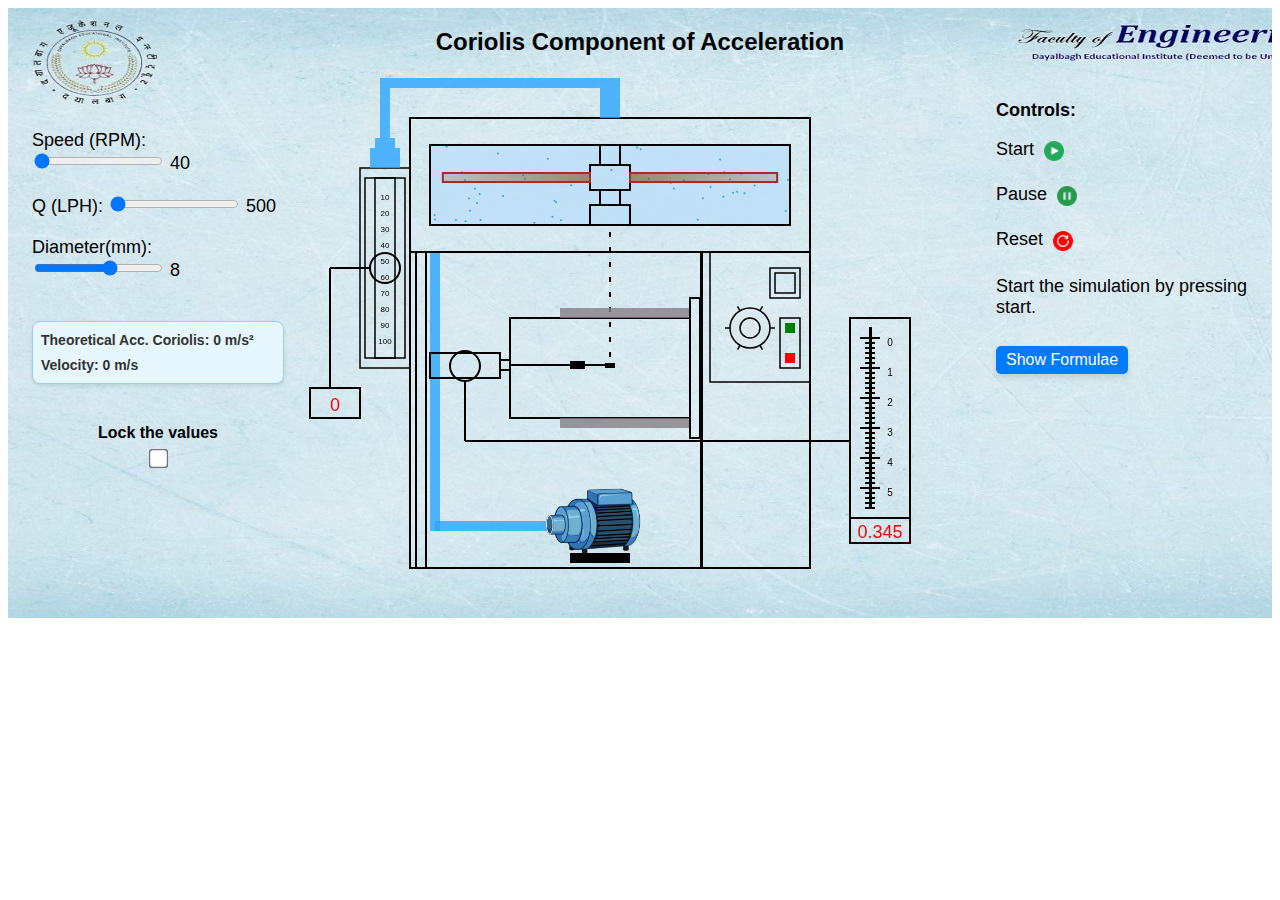
<file: simulation/index.html>
<!DOCTYPE html>
<html lang="en">
<head>
    <meta charset="UTF-8">
    <meta name="viewport" content="width=device-width, initial-scale=1.0">
    <link rel="stylesheet" href="./css/main.css">
    <title>Coriolis Component of Acceleration</title>
</head>
<body>
    <div id="mainContainer">
        <div id="container">
            <div id="header">
                <h2 >Coriolis Component of Acceleration</h2>

            </div>

            <div id="simulation">


            <div id="leftPane">

                <div style="margin-top: 50px; padding-left: 20px;" id="inputs_cor">

                

                <div id="rpmInput" >
                    <label for="rpm">Speed (RPM):</label>
                    <input
                      type="range"
                      id="rpm"
                      min="40"
                      step="10"
                      max="200"
                      value="40"
                    />
                    <span id="rpm_value">40</span>
                  </div>

                  <div id="qInput" >
                    <label for="q">Q (LPH):</label>
                    <input
                      type="range"
                      id="q"
                      min="500"
                      step="50"
                      max="1000"
                      value="500"
                    />
                    <span id="q_value">500</span>
                  </div>

                  <div id="diameter_input" >
                    <label for="diameter">Diameter(mm):</label>
                    <input
                      type="range"
                      id="diameter"
                      min="5"
                      step="1"
                      max="10"
                      value="8"
                    />
                    <span id="diameter_value">8</span>
                  </div>

                  <div id="theoritcal_results">
                    <b><span id="cor_theoretical">Theoretical Acc. Coriolis: 0 m/s²</span></b>
                                             <b><span id="velocity_theoretical">Velocity: 0 m/s</span></b>
                  </div>



                  <div style="display: flex; flex-direction: column; align-items: center; margin-top: 20px;">
                    <label for="lock_cor" style="font-size: 16px; color: black; font-weight: bold;">Lock the values</label>
                    <input type="checkbox" id="lock_cor" style="margin-top: 10px; transform: scale(1.5);" onclick="checkBox_cor()">
                  </div>
                  

                 
                  
                
                
                
                
                
                </div>

                
                
                
                
                
            

                

                


            </div>

            <div id="middlePane">
                <canvas id="cnv" width="700px" height="500px"></canvas>
                <img id="water-pump" src='./images/water-pump.png'>
                
            </div>


            <div id="rightPane" >
              <div class="controls">
                <div class="control_heading"><b>Controls:</b></div>
                <div class="play">
                  Start
                  <button type="play" id="playButton_cor">
                    <img src="images/play.png" />
                  </button>
                </div>
                <div class="pause">
                  Pause
                  <button type="button" id="pauseButton_cor">
                    <img src="images/pause.png" alt="Pause" />
                  </button>
                </div>
                <div id="reset">
                  Reset
                  <button type="reset" id="resetButton_cor">
                    <img src="images/reset.png" />
                  </button>
                </div>
              </div>
  
              <div  id="update_cor">Start the simulation by pressing start.</div>
  
           
  
  
              <div hidden>
                <table>
                  <tr>
                    <th>Results</th>
                    <th>Values</th>
                  </tr>
                  <tr>
                  <td>Discharge (Q) </td>
                    <td id="discharge">0 m³/sec</td>
                  </tr>
                  <tr>
                    <td>Velocity </td>
                    <td id="velocity">0 m/sec</td>
                  </tr>
                  <tr>
                    <td>Torque(SB difference * 0.06)</td>
                    <td id="torque">0 N-m</td>
                  </tr>

                  <tr>
                    <td>Formula Used</td>
                    <td><img id="formula" src="images/formula_coriolis.png" /></td>
                  </tr>
  
                  <tr>
                    <td>Coriolis Acceleration (Experimental)</td>
                    <td id="result_cor">0 m/s²</td>
                  </tr>
                </table>
              </div>
             
             <!-- Modal Structure -->
<div id="resultsModal">
  <div class="modal-content">
    <!-- Close Button -->
    <span id="closeResultsModal" class="close-button">&times;</span>

    <!-- Modal Header -->
    <h2 class="modal-title">Results and Observations</h2>

    <!-- Input Data Container -->
    <div id="inputDataContainer" class="input-data-container">
     
      <ul id="inputDataList"></ul>
    </div>

    <!-- Table Container -->
    <div id="resultsTableContainer" class="results-table-container"></div>

    <!-- Download Button -->
    <button class="download-button" onclick="downloadResults()">Download Data</button>
  </div>
</div>

  <div class="output">    
    <!-- Show Formulae Button -->
<button  id="formula-button" onclick="showFormulaeModal()">Show Formulae</button>       
<button hidden  id="showResultsButton" onclick="showPopupResults()">Observation Table</button>
              


</div>

<!-- Formulae Modal Structure -->
<div id="formulaeModal" class="modal">
  <div class="modal-content">
    <!-- Close Button -->
    <span id="closeFormulaeModal" class="close-button">&times;</span>
    
    <!-- Formulae Container -->
    <div id="formulaeContainer">
      <h3>Formulae</h3>
      <ul id="formulaeList"></ul>
    </div>
  </div>
</div>


            </div>

            



            

        </div>

    </div>



    <script src="./js/main.js"></script>
    <div id="copyright" title="Developer : Harsh Pathak,Aysha and Ambuj Kulshrestha , Dayalbagh Educational Instiute,Agra "></div>
    <div id="Developer_information" 
    title="Developer Name:
                 1.Harsh Pathak
                   (06hpathak@gmail.com)
                 2.Aysha
                   (satsangiaysha@gmail.com)
                 3.Ambuj Kulshrestha
                   (ambujkul.dei@gmail.com)
    Instiute Name: Dayalbagh Educational Instiute, Agra">
    </div>
    
<script src="../assets/js/iframeResize.js"></script></body>

</html>
</file>
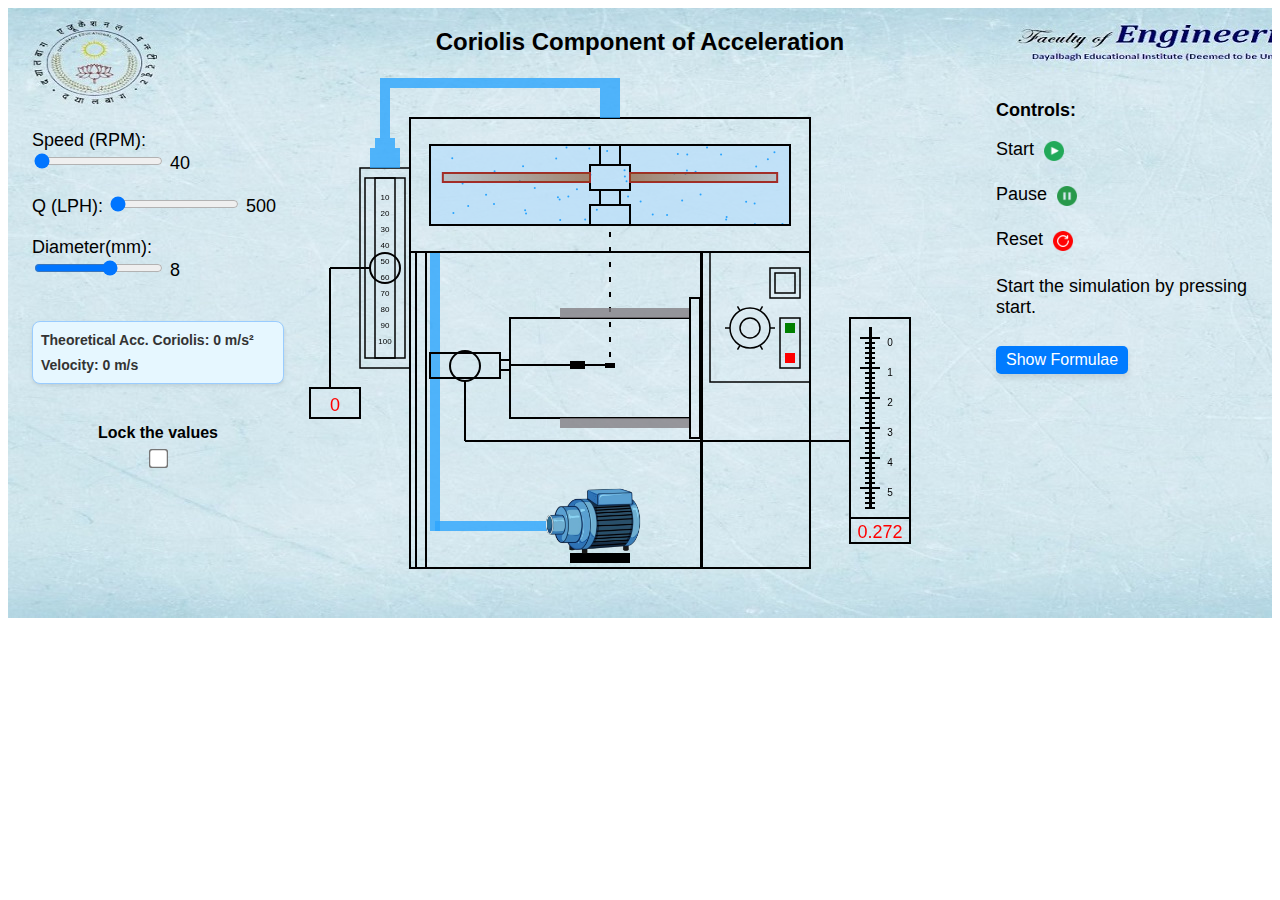
<file: experiment/simulation/index.html>
<!DOCTYPE html>
<html lang="en">
<head>
    <meta charset="UTF-8">
    <meta name="viewport" content="width=device-width, initial-scale=1.0">
    <link rel="stylesheet" href="./css/main.css">
    <title>Coriolis Component of Acceleration</title>
</head>
<body>
    <div id="mainContainer">
        <div id="container">
            <div id="header">
                <h2 >Coriolis Component of Acceleration</h2>

            </div>

            <div id="simulation">


            <div id="leftPane">

                <div style="margin-top: 50px; padding-left: 20px;" id="inputs_cor">

                

                <div id="rpmInput" >
                    <label for="rpm">Speed (RPM):</label>
                    <input
                      type="range"
                      id="rpm"
                      min="40"
                      step="10"
                      max="200"
                      value="40"
                    />
                    <span id="rpm_value">40</span>
                  </div>

                  <div id="qInput" >
                    <label for="q">Q (LPH):</label>
                    <input
                      type="range"
                      id="q"
                      min="500"
                      step="50"
                      max="1000"
                      value="500"
                    />
                    <span id="q_value">500</span>
                  </div>

                  <div id="diameter_input" >
                    <label for="diameter">Diameter(mm):</label>
                    <input
                      type="range"
                      id="diameter"
                      min="5"
                      step="1"
                      max="10"
                      value="8"
                    />
                    <span id="diameter_value">8</span>
                  </div>

                  <div id="theoritcal_results">
                    <b><span id="cor_theoretical">Theoretical Acc. Coriolis: 0 m/s²</span></b>
                                             <b><span id="velocity_theoretical">Velocity: 0 m/s</span></b>
                  </div>



                  <div style="display: flex; flex-direction: column; align-items: center; margin-top: 20px;">
                    <label for="lock_cor" style="font-size: 16px; color: black; font-weight: bold;">Lock the values</label>
                    <input type="checkbox" id="lock_cor" style="margin-top: 10px; transform: scale(1.5);" onclick="checkBox_cor()">
                  </div>
                  

                 
                  
                
                
                
                
                
                </div>

                
                
                
                
                
            

                

                


            </div>

            <div id="middlePane">
                <canvas id="cnv" width="700px" height="500px"></canvas>
                <img id="water-pump" src='./images/water-pump.png'>
                
            </div>


            <div id="rightPane" >
              <div class="controls">
                <div class="control_heading"><b>Controls:</b></div>
                <div class="play">
                  Start
                  <button type="play" id="playButton_cor">
                    <img src="images/play.png" />
                  </button>
                </div>
                <div class="pause">
                  Pause
                  <button type="button" id="pauseButton_cor">
                    <img src="images/pause.png" alt="Pause" />
                  </button>
                </div>
                <div id="reset">
                  Reset
                  <button type="reset" id="resetButton_cor">
                    <img src="images/reset.png" />
                  </button>
                </div>
              </div>
  
              <div  id="update_cor">Start the simulation by pressing start.</div>
  
           
  
  
              <div hidden>
                <table>
                  <tr>
                    <th>Results</th>
                    <th>Values</th>
                  </tr>
                  <tr>
                  <td>Discharge (Q) </td>
                    <td id="discharge">0 m³/sec</td>
                  </tr>
                  <tr>
                    <td>Velocity </td>
                    <td id="velocity">0 m/sec</td>
                  </tr>
                  <tr>
                    <td>Torque(SB difference * 0.06)</td>
                    <td id="torque">0 N-m</td>
                  </tr>

                  <tr>
                    <td>Formula Used</td>
                    <td><img id="formula" src="images/formula_coriolis.png" /></td>
                  </tr>
  
                  <tr>
                    <td>Coriolis Acceleration (Experimental)</td>
                    <td id="result_cor">0 m/s²</td>
                  </tr>
                </table>
              </div>
             
             <!-- Modal Structure -->
<div id="resultsModal">
  <div class="modal-content">
    <!-- Close Button -->
    <span id="closeResultsModal" class="close-button">&times;</span>

    <!-- Modal Header -->
    <h2 class="modal-title">Results and Observations</h2>

    <!-- Input Data Container -->
    <div id="inputDataContainer" class="input-data-container">
     
      <ul id="inputDataList"></ul>
    </div>

    <!-- Table Container -->
    <div id="resultsTableContainer" class="results-table-container"></div>

    <!-- Download Button -->
    <button class="download-button" onclick="downloadResults()">Download Data</button>
  </div>
</div>

  <div class="output">    
    <!-- Show Formulae Button -->
<button  id="formula-button" onclick="showFormulaeModal()">Show Formulae</button>       
<button hidden  id="showResultsButton" onclick="showPopupResults()">Observation Table</button>
              


</div>

<!-- Formulae Modal Structure -->
<div id="formulaeModal" class="modal">
  <div class="modal-content">
    <!-- Close Button -->
    <span id="closeFormulaeModal" class="close-button">&times;</span>
    
    <!-- Formulae Container -->
    <div id="formulaeContainer">
      <h3>Formulae</h3>
      <ul id="formulaeList"></ul>
    </div>
  </div>
</div>


            </div>

            



            

        </div>

    </div>



    <script src="./js/main.js"></script>
    <div id="copyright" title="Developer : Harsh Pathak,Aysha and Ambuj Kulshrestha , Dayalbagh Educational Instiute,Agra "></div>
    <div id="Developer_information" 
    title="Developer Name:
                 1.Harsh Pathak
                   (06hpathak@gmail.com)
                 2.Aysha
                   (satsangiaysha@gmail.com)
                 3.Ambuj Kulshrestha
                   (ambujkul.dei@gmail.com)
    Instiute Name: Dayalbagh Educational Instiute, Agra">
    </div>
    
</body>

</html>
</file>
<file: simulation/css/main.css>
#mainContainer {
    display: flex;
    justify-content: center;
    font-family:'Segoe UI', Tahoma, Geneva, Verdana, sans-serif
}

#container{
    width: 1330px;
    height:800px;
    flex-direction: column;
    background: URL("../images/background.jpg") no-repeat;
    justify-content: center;
  
  }

  #header {
    width: 100%;
    text-align: center;
  }
  
  #simulation {
    display: flex;
    
  }

  #leftPane,
#rightPane{
  flex: 1;
  padding: 4px;
  overflow-y: auto;
  background-color: transparent;
  font-size: large;
  /* border-right: 1px solid #ccc; */
}

#middlePane {
  flex: 2;
  display: flex;
  align-items: center;
  justify-content: center;
  background-color: transparent;
  /* border-right: 1px solid #ccc; */
  padding: 2px;
}

canvas {
  background-color: transparent;

 
}


#middlePane{
  position: relative;
}
#water-pump{
  position: absolute;
  height: 130px;
  top:380px;
  left:240px
  
}

#inputs_cor {
  display: flex;
  flex-direction: column;
  gap: 20px;
}

button {
  padding: 5px;
  font-size: 16px;
  cursor: pointer;
  border: none;
  background-color: transparent;
  color: white;
  border-radius: 5px;
  margin-top: 5px;
}

button img {
  width: 20px;
  height: 20px;
  vertical-align: middle;
  margin-right: 5px;
}

button:hover {
  border: 1px solid black;
}


table,
th,
td {
  border: 1px solid black;
  border-collapse: collapse;
  padding: 5px;
  margin-top: 20px;
}

th,
td {
  background-color: #96c5e3;
}

#formula {
  overflow: hidden;
  height: 50px;
  width: 100px;
}

td {
  width: 200px;
}
#showResultsButton {
  color: white; /* Text color */
  background-color: #007bff; /* Primary blue color */
  border: none; /* Remove border */
  padding: 5px 10px; /* Adjust padding for a better size */
  margin-top: 15px;
  font-size: 16px; /* Professional font size */
  font-weight: 500; /* Slightly bold text */
  border-radius: 5px; /* Rounded corners */
  cursor: pointer; /* Pointer cursor for interactivity */
  transition: background-color 0.3s, transform 0.2s; /* Smooth transitions */
  box-shadow: 0px 4px 6px rgba(0, 0, 0, 0.1); /* Subtle shadow for depth */
}

#showResultsButton:hover {
  background-color: #0056b3; /* Darker blue on hover */
  transform: translateY(-2px); /* Slight lift on hover */
  box-shadow: 0px 6px 8px rgba(0, 0, 0, 0.15); /* Enhanced shadow */
}

#showResultsButton:active {
  background-color: #003d82; /* Even darker blue on click */
  transform: translateY(0px); /* No lift on click */
  box-shadow: 0px 3px 4px rgba(0, 0, 0, 0.1); /* Subtle shadow */
}

/* Modal Background */
.modal {
  display: none; /* Hidden by default */
  position: fixed;
  z-index: 1000;
  left: 0;
  top: 0;
  width: 100%;
  height: 100%;
  overflow: auto;
  background-color: rgba(0, 0, 0, 0.5); /* Semi-transparent background */
}

/* Modal Content */
.modal-content {
  background-color: #fefefe;
  margin: 3% auto; /* Reduced margin */
  padding: 15px; /* Reduced padding */
  border: 1px solid #ccc; /* Lighter border */
  width: 90%;
  max-width: 600px;
  text-align: center;
  border-radius: 8px;
  max-height: 80vh;
  overflow-y: auto; /* Enable vertical scroll if needed */
  box-shadow: 0 2px 10px rgba(0, 0, 0, 0.1); /* Softer shadow */
  position: relative;
}

/* Close Button Styling */
.close-btn {
  color: #666;
  font-size: 18px; /* Slightly smaller font size */
  font-weight: bold;
  cursor: pointer;
  position: absolute;
  top: 10px;
  right: 10px;
}

.close-btn:hover,
.close-btn:focus {
  color: black;
  text-decoration: none;
}

/* Modal Background - Remove Black Overlay */
#resultsModal {
  display: none;
  position: fixed;
  top: 50%;
  left: 50%;
  transform: translate(-50%, -50%);
  width: 80%;
  max-width: 700px; /* Adjusted max-width */
  background-color: #fff;
  box-shadow: 0 2px 10px rgba(0, 0, 0, 0.1);
  z-index: 1000;
  border-radius: 8px;
  padding: 1rem; /* Adjusted padding */
}

/* Modal Content */
.modal-content {
  position: relative;
  padding: 15px;
  max-height: 70vh;
  overflow-y: auto;
  box-shadow: none;
}

/* Close Button Styling */
.close-button {
  position: absolute;
  top: 15px;
  right: 15px;
  font-size: 20px;
  font-weight: bold;
  color: #333;
  cursor: pointer;
}

.close-button:hover {
  color: #000;
}

/* Table Wrapper */
.table-wrapper {
  display: flex;
  flex-direction: column;
  gap: 10px;
}

/* Table Container */
.table-container {
  overflow-x: auto;
  width: 100%;
}

/* Table Styling */
table {
  width: 100%;
  border-collapse: collapse;
}

th, td {
  border: 1px solid #ddd;
  padding: 8px; /* Reduced padding */
  text-align: center;
  font-size: 14px; /* Adjusted font size */
}

th {
  background-color: #f4f4f4;
  font-weight: bold;
}

td {
  font-size: 13px;
}

/* Download Button */
.download-button {
  display: block;
  margin: 15px auto 0;
  padding: 10px 20px; /* Adjusted padding */
  background-color: #4CAF50;
  color: #fff;
  border: none;
  border-radius: 5px;
  cursor: pointer;
  font-size: 14px;
  transition: background-color 0.3s;
}

.download-button:hover {
  background-color: #45a049;
}

/* Additional Responsive Design */
@media (max-width: 768px) {
  .modal-content {
    padding: 12px;
  }

  table th, table td {
    padding: 8px;
    font-size: 13px;
  }

  .download-button {
    font-size: 13px;
    padding: 8px 16px;
  }

  #resultsModal {
    width: 90%;
  }
}

@media (max-width: 480px) {
  .modal-content {
    padding: 8px;
  }

  table th, table td {
    padding: 6px;
    font-size: 12px;
  }

  .download-button {
    font-size: 12px;
    padding: 6px 14px;
  }
}






#formula-button {
  color: white; /* Text color */
  background-color: #007bff; /* Primary blue color */
  border: none; /* Remove border */
  padding: 5px 10px; /* Adjust padding for a better size */
  margin-top: 8px;
  font-size: 16px; /* Professional font size */
  font-weight: 500; /* Slightly bold text */
  border-radius: 5px; /* Rounded corners */
  cursor: pointer; /* Pointer cursor for interactivity */
  transition: background-color 0.3s, transform 0.2s; /* Smooth transitions */
  box-shadow: 0px 4px 6px rgba(0, 0, 0, 0.1); /* Subtle shadow for depth */
}

#formula-button:hover {
  background-color: #0056b3; /* Darker blue on hover */
  transform: translateY(-2px); /* Slight lift on hover */
  box-shadow: 0px 6px 8px rgba(0, 0, 0, 0.15); /* Enhanced shadow */
}

#formula-button:active {
  background-color: #003d82; /* Even darker blue on click */
  transform: translateY(0px); /* No lift on click */
  box-shadow: 0px 3px 4px rgba(0, 0, 0, 0.1); /* Subtle shadow */
}

#formulaeContainer {
  padding: 10px;
  background-color: #f9f9f9;
  border: 1px solid #ddd;
  border-radius: 5px;
}


#formulaeContainer {
  font-family: Arial, sans-serif;
  margin: 15px;
}

#formulaeContainer h3 {
  margin-bottom: 10px;
}

#formulaeList {
  list-style-type: none;
  padding: 0;
}

#formulaeList li {
  background-color: #f9f9f9;    /* Light gray background */
  border: 1px solid #ccc;      /* Light border */
  border-radius: 5px;          /* Rounded corners */
  padding: 10px;               /* Padding inside each item */
  margin-bottom: 10px;         /* Margin between items */
  text-align: left;            /* Ensures text is left-aligned */
  font-size: 14px; 
}




/* Input Data Container */
.input-data-container {
  margin-bottom: 20px;
}

.input-data-container h3 {
  font-size: 18px;
  margin-bottom: 10px;
  font-weight: bold;
}

.input-data-container ul {
  list-style-type: none;
  padding-left: 0;
  text-align: left;  /* Left-align text */
  font-size: 14px;   /* Smaller text size */
  margin: 0;
}

.input-data-container li {
  margin-bottom: 8px;  /* Space between each list item */
}

.input-data-container strong {
  font-weight: bold;  /* Bold the labels */
}

/* Style for the Modal Content */
.modal-content {
  position: relative;
  padding: 20px;
  max-height: 80vh;
  overflow-y: auto;
}

.output {
  display: flex;
  flex-direction: column;
  align-items: flex-start;
  margin-top: 20px;
}

.controls{
  display: flex;
  justify-content: space-between;
  margin-top: 20px;
  gap: 10px;
  flex-direction: column;
}

#update_cor{
  margin-top: 20px;
}
#theoritcal_results {
  display: flex;
  flex-direction: column;
  margin-top: 20px;
  gap: 5px;
  padding: 8px;
  border: 1px solid #99ccff;
  border-radius: 8px;
  background-color: #e6f7ff; /* Light blue background */
  box-shadow: 0 2px 4px rgba(0, 0, 0, 0.1);
  font-family: 'Arial', sans-serif;
  font-size: 14px; /* Smaller font size */
  color: #333;
}

#theoritcal_results b {
  font-weight: 700; /* Slightly lighter weight for a clean look */
}

#theoritcal_results span {
  display: block;
  margin: 2px 0;
}
</file>
<file: experiment/simulation/css/main.css>
#mainContainer {
    display: flex;
    justify-content: center;
    font-family:'Segoe UI', Tahoma, Geneva, Verdana, sans-serif
}

#container{
    width: 1330px;
    height:800px;
    flex-direction: column;
    background: URL("../images/background.jpg") no-repeat;
    justify-content: center;
  
  }

  #header {
    width: 100%;
    text-align: center;
  }
  
  #simulation {
    display: flex;
    
  }

  #leftPane,
#rightPane{
  flex: 1;
  padding: 4px;
  overflow-y: auto;
  background-color: transparent;
  font-size: large;
  /* border-right: 1px solid #ccc; */
}

#middlePane {
  flex: 2;
  display: flex;
  align-items: center;
  justify-content: center;
  background-color: transparent;
  /* border-right: 1px solid #ccc; */
  padding: 2px;
}

canvas {
  background-color: transparent;

 
}


#middlePane{
  position: relative;
}
#water-pump{
  position: absolute;
  height: 130px;
  top:380px;
  left:240px
  
}

#inputs_cor {
  display: flex;
  flex-direction: column;
  gap: 20px;
}

button {
  padding: 5px;
  font-size: 16px;
  cursor: pointer;
  border: none;
  background-color: transparent;
  color: white;
  border-radius: 5px;
  margin-top: 5px;
}

button img {
  width: 20px;
  height: 20px;
  vertical-align: middle;
  margin-right: 5px;
}

button:hover {
  border: 1px solid black;
}


table,
th,
td {
  border: 1px solid black;
  border-collapse: collapse;
  padding: 5px;
  margin-top: 20px;
}

th,
td {
  background-color: #96c5e3;
}

#formula {
  overflow: hidden;
  height: 50px;
  width: 100px;
}

td {
  width: 200px;
}
#showResultsButton {
  color: white; /* Text color */
  background-color: #007bff; /* Primary blue color */
  border: none; /* Remove border */
  padding: 5px 10px; /* Adjust padding for a better size */
  margin-top: 15px;
  font-size: 16px; /* Professional font size */
  font-weight: 500; /* Slightly bold text */
  border-radius: 5px; /* Rounded corners */
  cursor: pointer; /* Pointer cursor for interactivity */
  transition: background-color 0.3s, transform 0.2s; /* Smooth transitions */
  box-shadow: 0px 4px 6px rgba(0, 0, 0, 0.1); /* Subtle shadow for depth */
}

#showResultsButton:hover {
  background-color: #0056b3; /* Darker blue on hover */
  transform: translateY(-2px); /* Slight lift on hover */
  box-shadow: 0px 6px 8px rgba(0, 0, 0, 0.15); /* Enhanced shadow */
}

#showResultsButton:active {
  background-color: #003d82; /* Even darker blue on click */
  transform: translateY(0px); /* No lift on click */
  box-shadow: 0px 3px 4px rgba(0, 0, 0, 0.1); /* Subtle shadow */
}

/* Modal Background */
.modal {
  display: none; /* Hidden by default */
  position: fixed;
  z-index: 1000;
  left: 0;
  top: 0;
  width: 100%;
  height: 100%;
  overflow: auto;
  background-color: rgba(0, 0, 0, 0.5); /* Semi-transparent background */
}

/* Modal Content */
.modal-content {
  background-color: #fefefe;
  margin: 3% auto; /* Reduced margin */
  padding: 15px; /* Reduced padding */
  border: 1px solid #ccc; /* Lighter border */
  width: 90%;
  max-width: 600px;
  text-align: center;
  border-radius: 8px;
  max-height: 80vh;
  overflow-y: auto; /* Enable vertical scroll if needed */
  box-shadow: 0 2px 10px rgba(0, 0, 0, 0.1); /* Softer shadow */
  position: relative;
}

/* Close Button Styling */
.close-btn {
  color: #666;
  font-size: 18px; /* Slightly smaller font size */
  font-weight: bold;
  cursor: pointer;
  position: absolute;
  top: 10px;
  right: 10px;
}

.close-btn:hover,
.close-btn:focus {
  color: black;
  text-decoration: none;
}

/* Modal Background - Remove Black Overlay */
#resultsModal {
  display: none;
  position: fixed;
  top: 50%;
  left: 50%;
  transform: translate(-50%, -50%);
  width: 80%;
  max-width: 700px; /* Adjusted max-width */
  background-color: #fff;
  box-shadow: 0 2px 10px rgba(0, 0, 0, 0.1);
  z-index: 1000;
  border-radius: 8px;
  padding: 1rem; /* Adjusted padding */
}

/* Modal Content */
.modal-content {
  position: relative;
  padding: 15px;
  max-height: 70vh;
  overflow-y: auto;
  box-shadow: none;
}

/* Close Button Styling */
.close-button {
  position: absolute;
  top: 15px;
  right: 15px;
  font-size: 20px;
  font-weight: bold;
  color: #333;
  cursor: pointer;
}

.close-button:hover {
  color: #000;
}

/* Table Wrapper */
.table-wrapper {
  display: flex;
  flex-direction: column;
  gap: 10px;
}

/* Table Container */
.table-container {
  overflow-x: auto;
  width: 100%;
}

/* Table Styling */
table {
  width: 100%;
  border-collapse: collapse;
}

th, td {
  border: 1px solid #ddd;
  padding: 8px; /* Reduced padding */
  text-align: center;
  font-size: 14px; /* Adjusted font size */
}

th {
  background-color: #f4f4f4;
  font-weight: bold;
}

td {
  font-size: 13px;
}

/* Download Button */
.download-button {
  display: block;
  margin: 15px auto 0;
  padding: 10px 20px; /* Adjusted padding */
  background-color: #4CAF50;
  color: #fff;
  border: none;
  border-radius: 5px;
  cursor: pointer;
  font-size: 14px;
  transition: background-color 0.3s;
}

.download-button:hover {
  background-color: #45a049;
}

/* Additional Responsive Design */
@media (max-width: 768px) {
  .modal-content {
    padding: 12px;
  }

  table th, table td {
    padding: 8px;
    font-size: 13px;
  }

  .download-button {
    font-size: 13px;
    padding: 8px 16px;
  }

  #resultsModal {
    width: 90%;
  }
}

@media (max-width: 480px) {
  .modal-content {
    padding: 8px;
  }

  table th, table td {
    padding: 6px;
    font-size: 12px;
  }

  .download-button {
    font-size: 12px;
    padding: 6px 14px;
  }
}






#formula-button {
  color: white; /* Text color */
  background-color: #007bff; /* Primary blue color */
  border: none; /* Remove border */
  padding: 5px 10px; /* Adjust padding for a better size */
  margin-top: 8px;
  font-size: 16px; /* Professional font size */
  font-weight: 500; /* Slightly bold text */
  border-radius: 5px; /* Rounded corners */
  cursor: pointer; /* Pointer cursor for interactivity */
  transition: background-color 0.3s, transform 0.2s; /* Smooth transitions */
  box-shadow: 0px 4px 6px rgba(0, 0, 0, 0.1); /* Subtle shadow for depth */
}

#formula-button:hover {
  background-color: #0056b3; /* Darker blue on hover */
  transform: translateY(-2px); /* Slight lift on hover */
  box-shadow: 0px 6px 8px rgba(0, 0, 0, 0.15); /* Enhanced shadow */
}

#formula-button:active {
  background-color: #003d82; /* Even darker blue on click */
  transform: translateY(0px); /* No lift on click */
  box-shadow: 0px 3px 4px rgba(0, 0, 0, 0.1); /* Subtle shadow */
}

#formulaeContainer {
  padding: 10px;
  background-color: #f9f9f9;
  border: 1px solid #ddd;
  border-radius: 5px;
}


#formulaeContainer {
  font-family: Arial, sans-serif;
  margin: 15px;
}

#formulaeContainer h3 {
  margin-bottom: 10px;
}

#formulaeList {
  list-style-type: none;
  padding: 0;
}

#formulaeList li {
  background-color: #f9f9f9;    /* Light gray background */
  border: 1px solid #ccc;      /* Light border */
  border-radius: 5px;          /* Rounded corners */
  padding: 10px;               /* Padding inside each item */
  margin-bottom: 10px;         /* Margin between items */
  text-align: left;            /* Ensures text is left-aligned */
  font-size: 14px; 
}




/* Input Data Container */
.input-data-container {
  margin-bottom: 20px;
}

.input-data-container h3 {
  font-size: 18px;
  margin-bottom: 10px;
  font-weight: bold;
}

.input-data-container ul {
  list-style-type: none;
  padding-left: 0;
  text-align: left;  /* Left-align text */
  font-size: 14px;   /* Smaller text size */
  margin: 0;
}

.input-data-container li {
  margin-bottom: 8px;  /* Space between each list item */
}

.input-data-container strong {
  font-weight: bold;  /* Bold the labels */
}

/* Style for the Modal Content */
.modal-content {
  position: relative;
  padding: 20px;
  max-height: 80vh;
  overflow-y: auto;
}

.output {
  display: flex;
  flex-direction: column;
  align-items: flex-start;
  margin-top: 20px;
}

.controls{
  display: flex;
  justify-content: space-between;
  margin-top: 20px;
  gap: 10px;
  flex-direction: column;
}

#update_cor{
  margin-top: 20px;
}
#theoritcal_results {
  display: flex;
  flex-direction: column;
  margin-top: 20px;
  gap: 5px;
  padding: 8px;
  border: 1px solid #99ccff;
  border-radius: 8px;
  background-color: #e6f7ff; /* Light blue background */
  box-shadow: 0 2px 4px rgba(0, 0, 0, 0.1);
  font-family: 'Arial', sans-serif;
  font-size: 14px; /* Smaller font size */
  color: #333;
}

#theoritcal_results b {
  font-weight: 700; /* Slightly lighter weight for a clean look */
}

#theoritcal_results span {
  display: block;
  margin: 2px 0;
}
</file>
